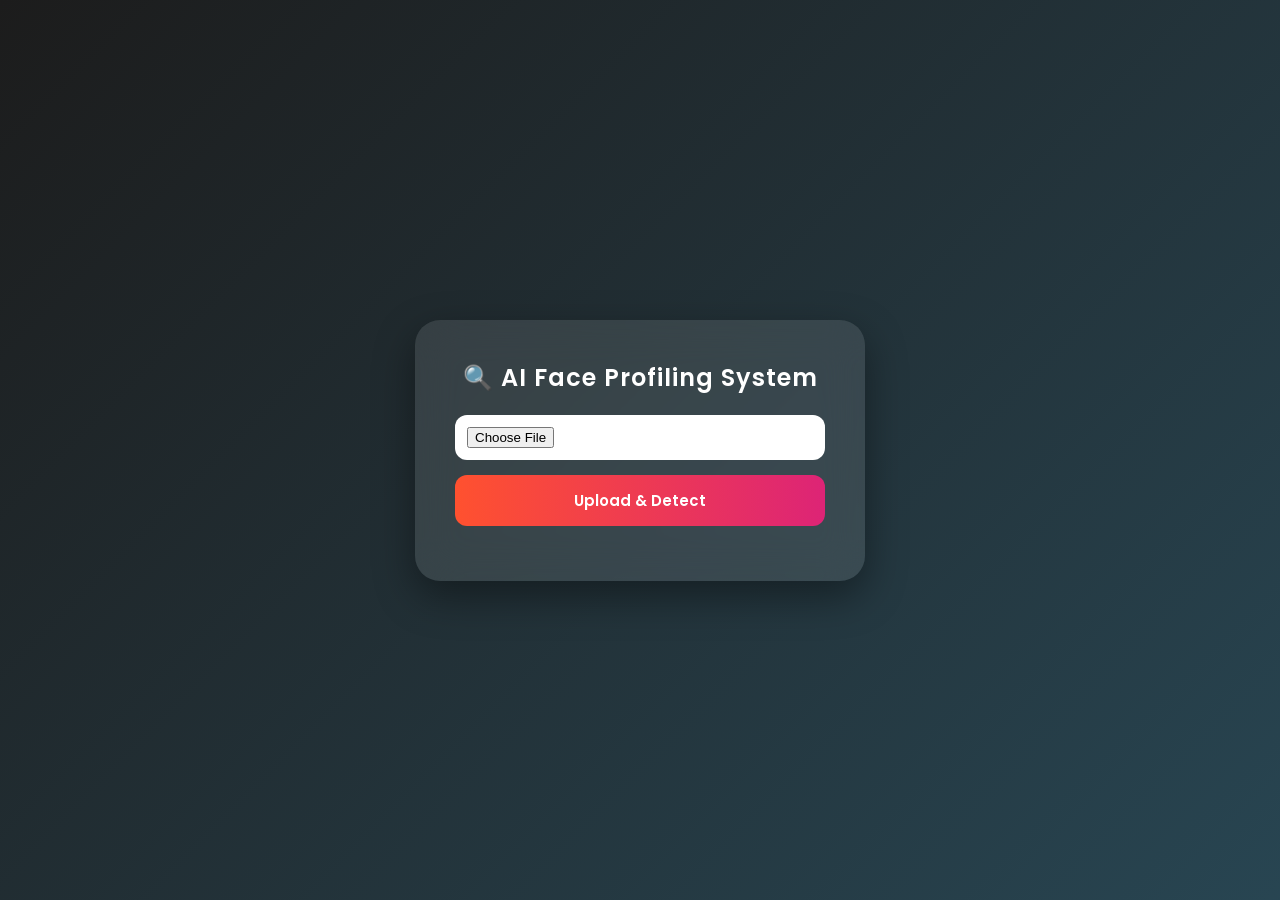
<file: Lab Task 6/templates/index.html>
<!DOCTYPE html>
<html lang="en">
<head>
<meta charset="UTF-8">
<title>Face Profiling AI</title>

<link href="https://fonts.googleapis.com/css2?family=Poppins:wght@300;400;600&display=swap" rel="stylesheet">

<style>

*{
    margin:0;
    padding:0;
    box-sizing:border-box;
    font-family:'Poppins',sans-serif;
}

body{
    height:100vh;
    display:flex;
    justify-content:center;
    align-items:center;
    background: linear-gradient(-45deg,#0f2027,#203a43,#2c5364,#1c1c1c);
    background-size:400% 400%;
    animation: gradientBG 10s ease infinite;
}

/* Animated Background */
@keyframes gradientBG{
    0%{background-position:0% 50%;}
    50%{background-position:100% 50%;}
    100%{background-position:0% 50%;}
}

/* Main Card */
.container{
    width:450px;
    padding:40px;
    border-radius:25px;
    background: rgba(255,255,255,0.1);
    backdrop-filter: blur(20px);
    box-shadow:0 15px 40px rgba(0,0,0,0.4);
    text-align:center;
    color:white;
    animation: fadeIn 1s ease;
}

/* Title */
h1{
    font-size:24px;
    margin-bottom:20px;
    font-weight:600;
    letter-spacing:1px;
}

/* File Input */
input[type="file"]{
    width:100%;
    padding:12px;
    border-radius:12px;
    border:none;
    background:white;
    cursor:pointer;
    margin-bottom:15px;
}

/* Button */
button{
    width:100%;
    padding:14px;
    border:none;
    border-radius:12px;
    font-size:15px;
    font-weight:600;
    cursor:pointer;
    background: linear-gradient(90deg,#ff512f,#dd2476);
    color:white;
    transition:0.3s ease;
}

button:hover{
    transform:translateY(-4px);
    box-shadow:0 10px 25px rgba(0,0,0,0.4);
}

/* Result Section */
#profile{
    margin-top:15px;
    font-size:15px;
    font-weight:400;
}

/* Image */
img{
    margin-top:15px;
    width:100%;
    border-radius:15px;
    display:none;
    box-shadow:0 10px 25px rgba(0,0,0,0.5);
}

/* Loader */
.loader{
    border:4px solid rgba(255,255,255,0.3);
    border-top:4px solid white;
    border-radius:50%;
    width:30px;
    height:30px;
    animation: spin 1s linear infinite;
    margin:15px auto;
    display:none;
}

@keyframes spin{
    0%{transform:rotate(0deg);}
    100%{transform:rotate(360deg);}
}

@keyframes fadeIn{
    from{opacity:0; transform:translateY(-20px);}
    to{opacity:1; transform:translateY(0);}
}

</style>
</head>
<body>

<div class="container">
<h1>🔍 AI Face Profiling System</h1>

<input type="file" id="imageInput" accept="image/*">
<button onclick="uploadImage()">Upload & Detect</button>

<div class="loader" id="loader"></div>

<div id="profile"></div>
<img id="resultImage">

</div>

<script>

async function uploadImage(){

    const input = document.getElementById("imageInput");

    if(input.files.length === 0){
        alert("Please select an image!");
        return;
    }

    const loader = document.getElementById("loader");
    const profile = document.getElementById("profile");
    const img = document.getElementById("resultImage");

    loader.style.display = "block";
    profile.innerHTML = "";
    img.style.display = "none";

    const formData = new FormData();
    formData.append("image", input.files[0]);

    try{
        const response = await fetch("/upload",{
            method:"POST",
            body:formData
        });

        const data = await response.json();

        loader.style.display = "none";

        if(data.error){
            profile.innerHTML = data.error;
            return;
        }

        profile.innerHTML = "✅ " + data.profile;

        img.src = data.image + "?t=" + new Date().getTime();
        img.style.display = "block";

    }catch(error){
        loader.style.display = "none";
        profile.innerHTML = "❌ Error detecting face.";
    }
}

</script>

</body>
</html>
</file>
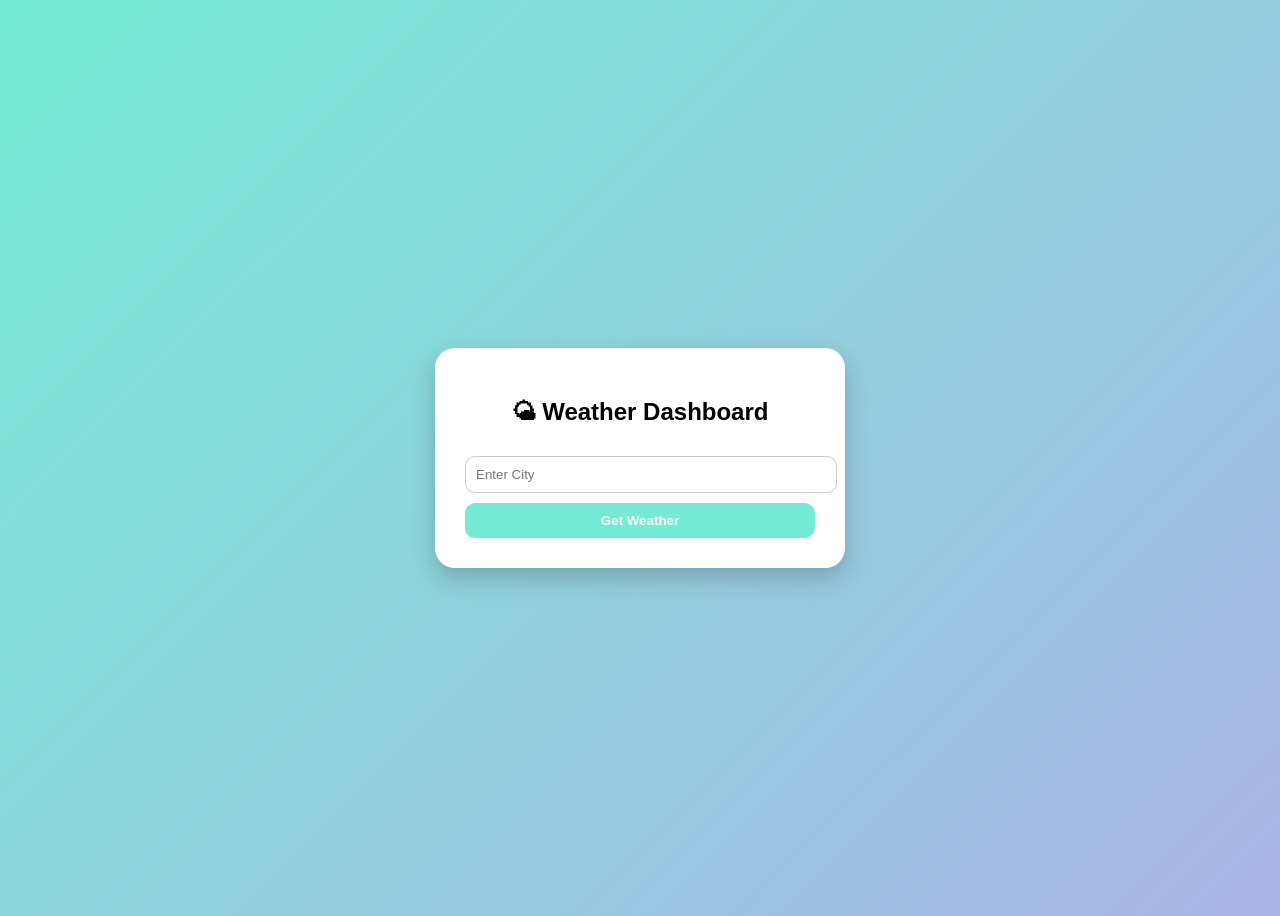
<file: Lab Task 7/templates/index.html>
<!DOCTYPE html>
<html>
<head>
<title>Weather Dashboard</title>
<meta name="viewport" content="width=device-width, initial-scale=1">

<style>

body{
    font-family: Arial;
    background: linear-gradient(135deg,#74ebd5,#ACB6E5);
    display:flex;
    justify-content:center;
    align-items:center;
    height:100vh;
}

.card{
    background:white;
    padding:30px;
    border-radius:20px;
    width:350px;
    text-align:center;
    box-shadow:0 10px 25px rgba(0,0,0,0.2);
}

input{
    width:100%;
    padding:10px;
    margin:10px 0;
    border-radius:10px;
    border:1px solid #ccc;
}

button{
    width:100%;
    padding:10px;
    border:none;
    border-radius:10px;
    background:#74ebd5;
    color:white;
    font-weight:bold;
    cursor:pointer;
}

button:hover{
    background:#4ac1c0;
}

.result{
    margin-top:20px;
    display:none;
}

</style>
</head>
<body>

<div class="card">

<h2>🌤 Weather Dashboard</h2>

<input type="text" id="city" placeholder="Enter City">
<button onclick="getWeather()">Get Weather</button>

<div id="result" class="result">
<h3 id="location"></h3>
<img id="icon">
<p id="temp"></p>
<p id="desc"></p>
<p id="humidity"></p>
<p id="wind"></p>
</div>

</div>

<script>

async function getWeather(){

    const city = document.getElementById("city").value;

    const response = await fetch("/api/weather",{
        method:"POST",
        headers:{ "Content-Type":"application/json" },
        body: JSON.stringify({ city: city })
    });

    const data = await response.json();

    if(!data.success){
        alert(data.error);
        return;
    }

    document.getElementById("result").style.display="block";

    document.getElementById("location").innerText =
        data.data.city + ", " + data.data.country;

    document.getElementById("temp").innerText =
        "Temperature: " + data.data.temperature + "°C";

    document.getElementById("desc").innerText =
        data.data.description;

    document.getElementById("humidity").innerText =
        "Humidity: " + data.data.humidity + "%";

    document.getElementById("wind").innerText =
        "Wind: " + data.data.wind_speed + " m/s";

    document.getElementById("icon").src =
        "https://openweathermap.org/img/wn/" +
        data.data.icon + "@2x.png";
}

</script>

</body>
</html>
</file>
